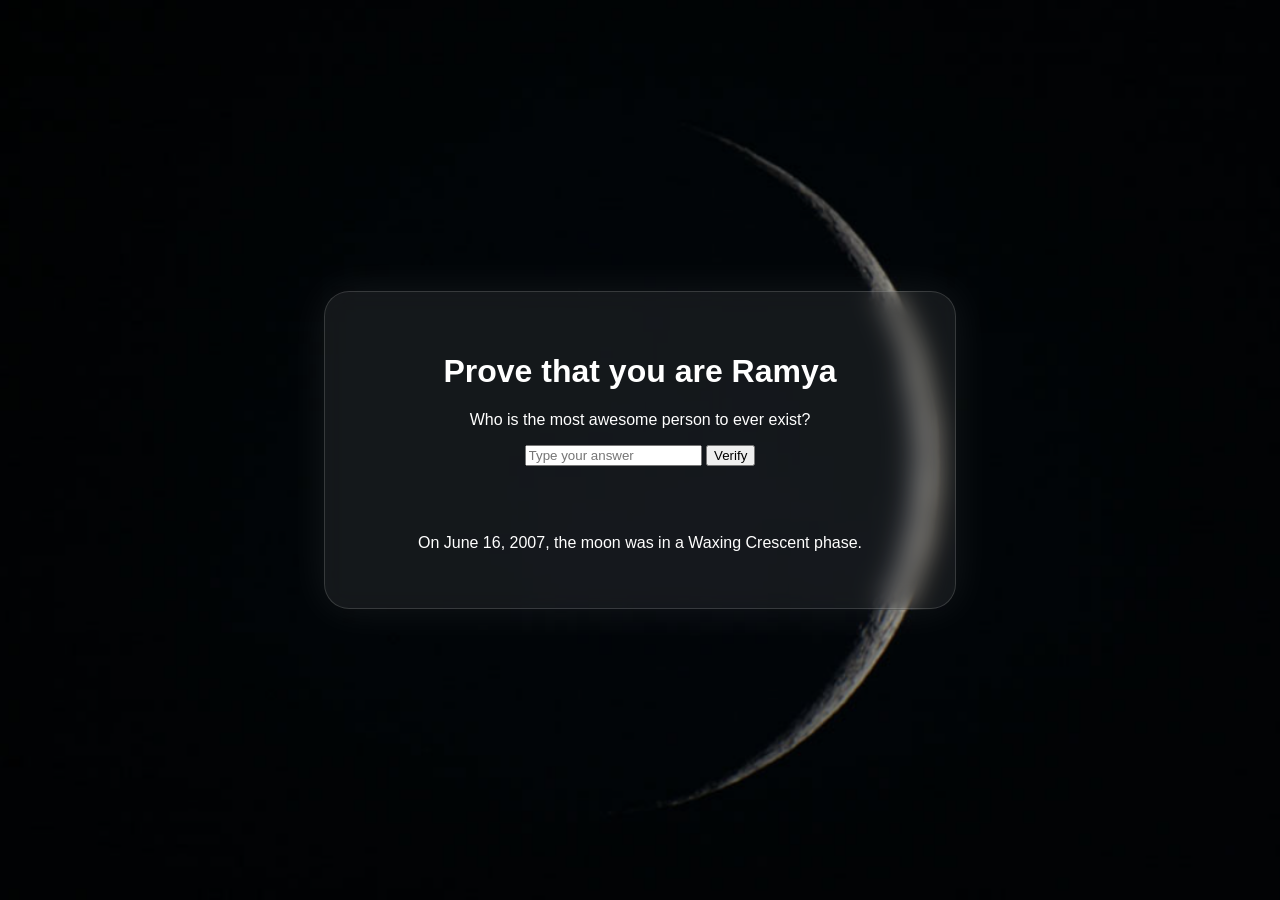
<file: index.html>
<!DOCTYPE html>
<html>

<head>
    <title>ROMYA VERIFICATION PAGE</title>
    <link rel="stylesheet" href="login.css">
</head>

<body>
        <div class="login-box">

            <h1>Prove that you are Ramya</h1>

            <p>
                Who is the most awesome person to ever exist?
            </p>

            <input
                type="text"
                id="answer"
                placeholder="Type your answer">

            <button onclick="checkAnswer()">
                Verify
            </button>

            <p id="message"></p>
<p class="moon-caption">
On June 16, 2007, the moon was in a Waxing Crescent phase.
</p>
        </div>
<script src="login.js"></script>
</body>

</html>
</file>
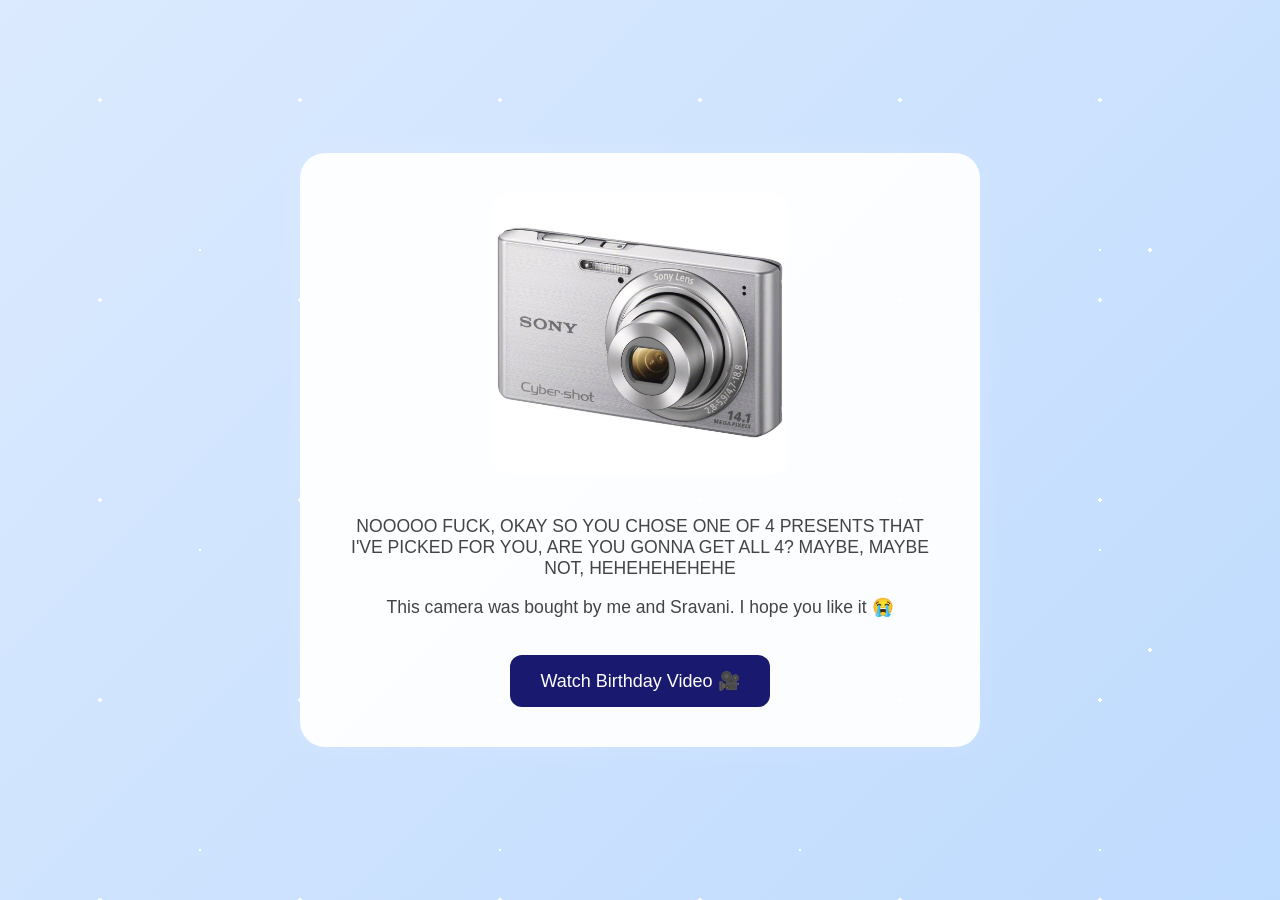
<file: gift1.html>
<!DOCTYPE html>
<html>

<head>
    <title>DIGICAAAMMMMM</title>
    <link rel="stylesheet" href="style.css">
</head>

<body class="digicam-bg">
    <div class="container">
        <img src="images/camera.jpg">
    

    <p>
        NOOOOO FUCK, OKAY SO YOU CHOSE ONE OF 4 PRESENTS THAT I'VE PICKED FOR YOU,
        ARE YOU GONNA GET ALL 4? MAYBE, MAYBE NOT, HEHEHEHEHEHE
    </p>

    <p>
        This camera was bought by me and Sravani.
        I hope you like it 😭
    </p>

    <button onclick="window.location.href='birthdayvideo.html'">
        Watch Birthday Video 🎥
    </button>
</div>
</body>

</html>
</file>
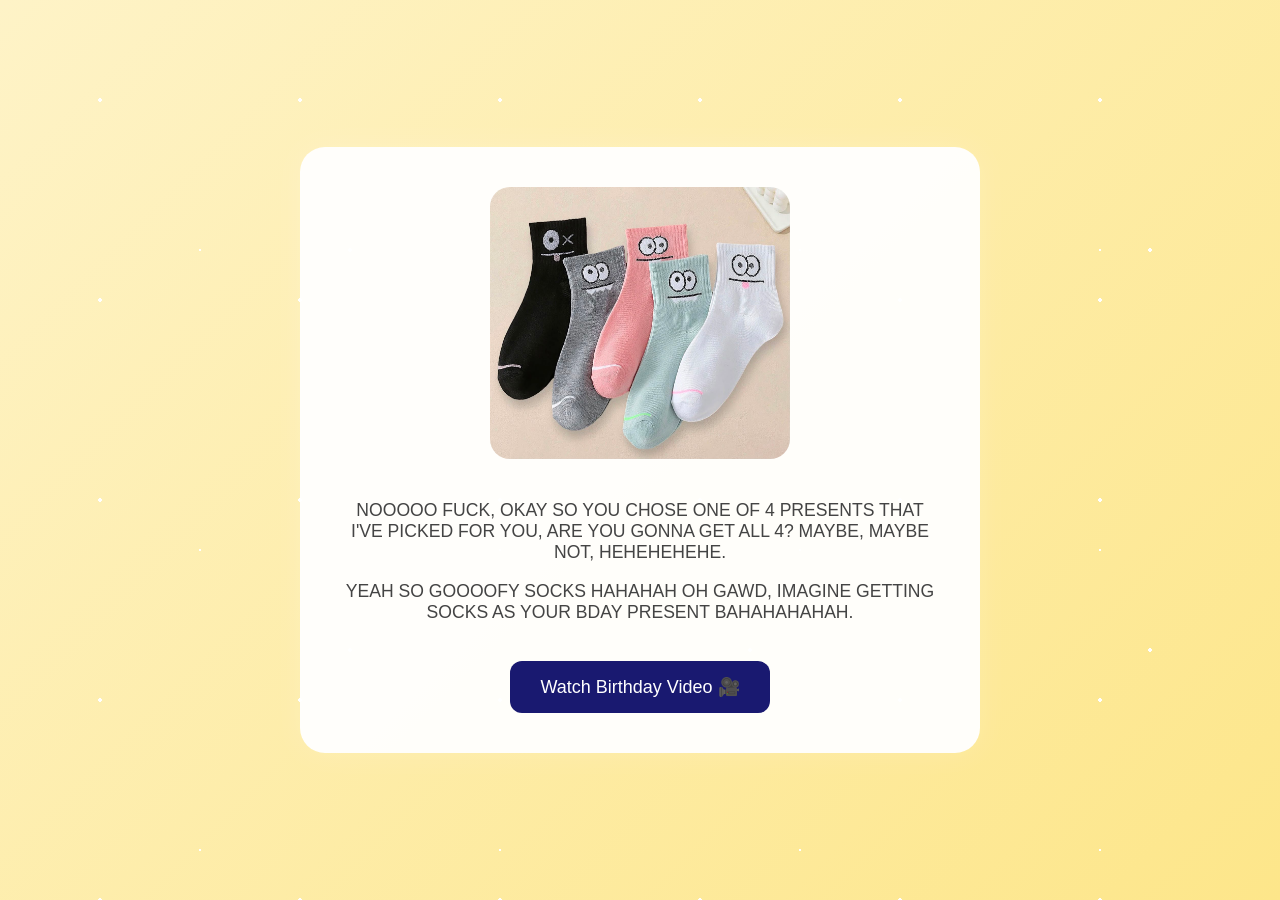
<file: gift2.html>
<!DOCTYPE html>
<html>

<head>
    <title>Goofy Socks 🧦</title>
    <link rel="stylesheet" href="style.css">
</head>

<body class="socks-bg">

    <div class="container">
        <img src="images/goofysocks.jpg">
    

    <p>
        NOOOOO FUCK, OKAY SO YOU CHOSE ONE OF 4 PRESENTS THAT I'VE PICKED FOR YOU,
        ARE YOU GONNA GET ALL 4? MAYBE, MAYBE NOT, HEHEHEHEHE.
    </p>

    <p>
        YEAH SO GOOOOFY SOCKS HAHAHAH OH GAWD,
        IMAGINE GETTING SOCKS AS YOUR BDAY PRESENT BAHAHAHAHAH.
    </p>

    <button onclick="window.location.href='birthdayvideo.html'">
        Watch Birthday Video 🎥
    </button>
</div>  
</body>

</html>
</file>
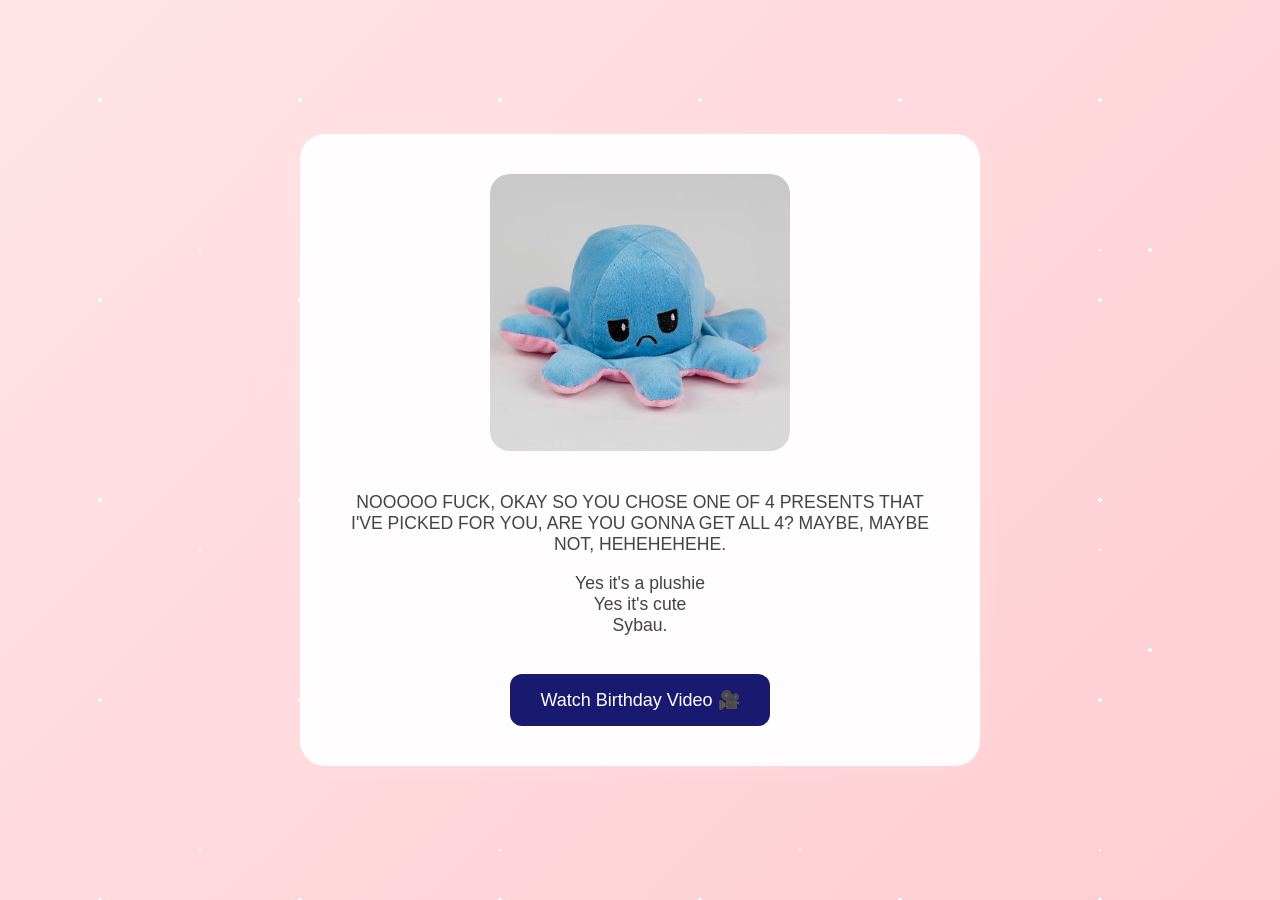
<file: gift3.html>
<!DOCTYPE html>
<html>

<head>
    <title>Plushie</title>
    <link rel="stylesheet" href="style.css">
</head>

<body class="plushie-bg">
<div class="container">

    <img src="images/plushie.jpg">

    <p>
        NOOOOO FUCK, OKAY SO YOU CHOSE ONE OF 4 PRESENTS THAT I'VE PICKED FOR YOU,
        ARE YOU GONNA GET ALL 4? MAYBE, MAYBE NOT, HEHEHEHEHE.
    </p>

    <p>
        Yes it's a plushie<br>
        Yes it's cute <br>
        Sybau.
    </p>

    <button onclick="window.location.href='birthdayvideo.html'">
        Watch Birthday Video 🎥
    </button>

</div>

</body>

</html>
</file>
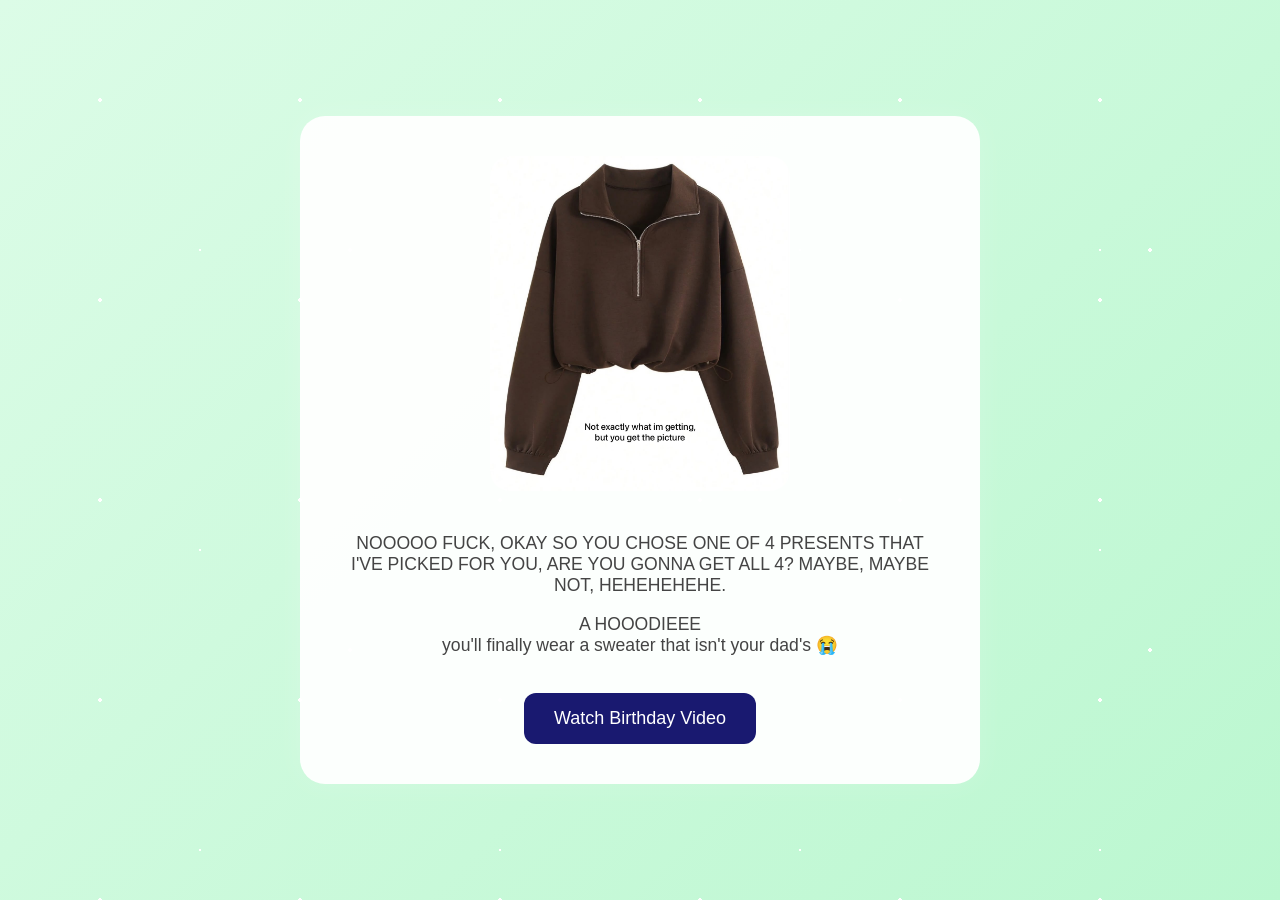
<file: gift4.html>
<!DOCTYPE html>
<html>

<head>
    <title>Hoodie</title>
    <link rel="stylesheet" href="style.css">
</head>

<body class="sweater-bg">
    <div class="container"> 


    <img src="images/sweater.jpg">

    <p>
        NOOOOO FUCK, OKAY SO YOU CHOSE ONE OF 4 PRESENTS THAT I'VE PICKED FOR YOU,
        ARE YOU GONNA GET ALL 4? MAYBE, MAYBE NOT, HEHEHEHEHE.
    </p>

    <p>
        A HOOODIEEE<br>
        you'll finally wear a sweater that isn't your dad's 😭
    </p>

    <button onclick="window.location.href='birthdayvideo.html'">
        Watch Birthday Video 
    </button>
</div>
</body>

</html>
</file>
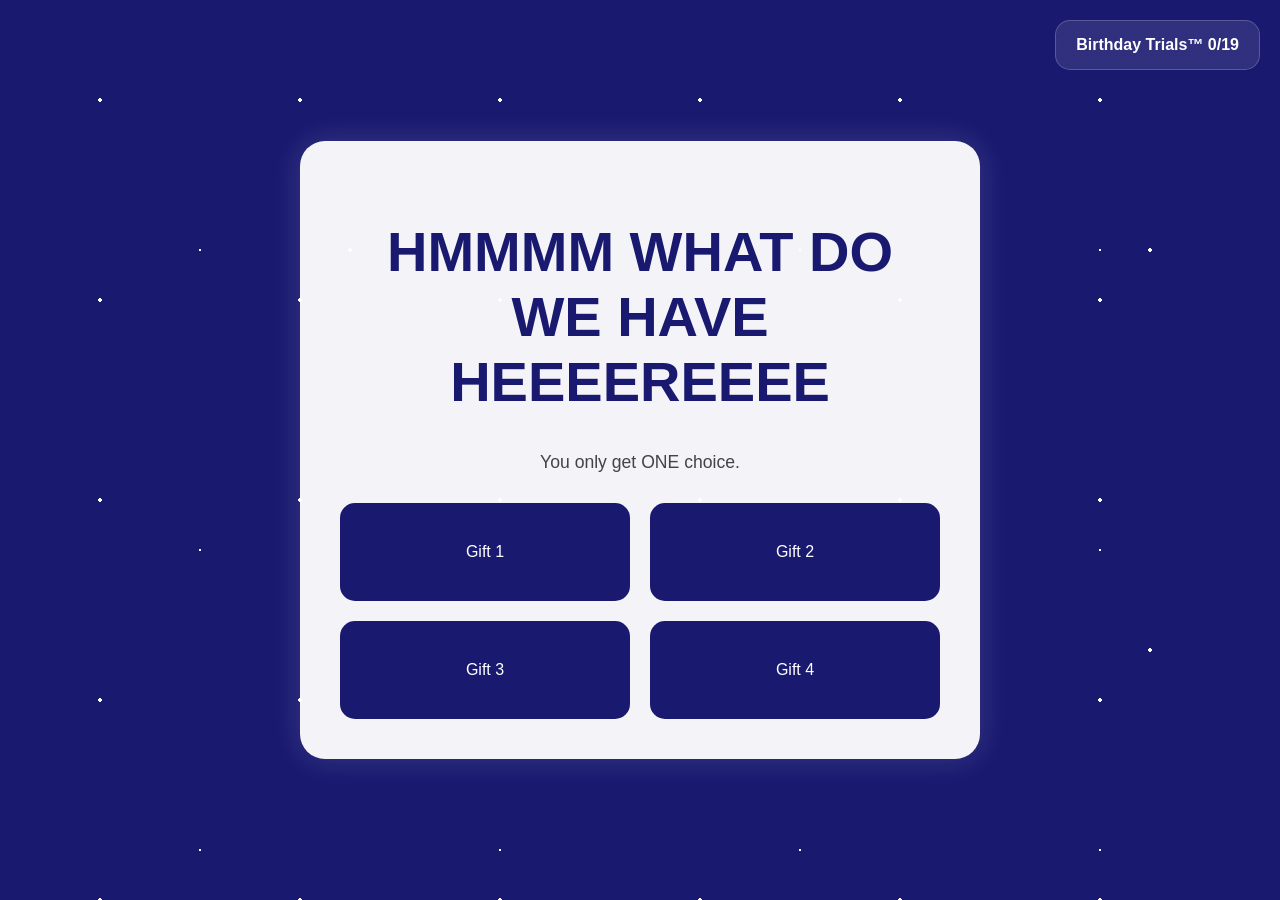
<file: gifts.html>
<!DOCTYPE html>
<html>
<head>
    <title>Choose Your Gift</title>
    <link rel="stylesheet" href="style.css">
</head>

<body>

    <div class="container">

        <h1>HMMMM WHAT DO WE HAVE HEEEEREEEE</h1>

        <p>
            You only get ONE choice.
        </p>

        <div class="gift-grid">

        <div class="gift-box" id="gift1"> Gift 1</div>
        <div class="gift-box" id="gift2"> Gift 2</div>
        <div class="gift-box" id="gift3"> Gift 3</div>
        <div class="gift-box" id="gift4"> Gift 4</div>

        </div>

    </div>

<div id="popup" class="popup">
    

    <div class="popup-content">


       <img
    id="memeImage"
    src="images/rock.jpg"
    alt="meme"
    width="300"
>

       <h2 id="popupTitle">
    WOOOOAH why you rushing,
    take your time and choose wisely gng
</h2>

<p id="popupText">
    The other gifts mIght be betterrrrrr(they def are'nt all same or are they?😛)
    Look, if you had one shot or one opportunity...
</p>                                                                                                                    

        <button id="confirmBtn">
            Sybau and let me click in peace
        </button>

        <button id="cancelBtn">
            I'm dumb gimme some time
                </button>

    </div>

</div>
<script src="gifts.js"></script>
</body>

</html>
</file>
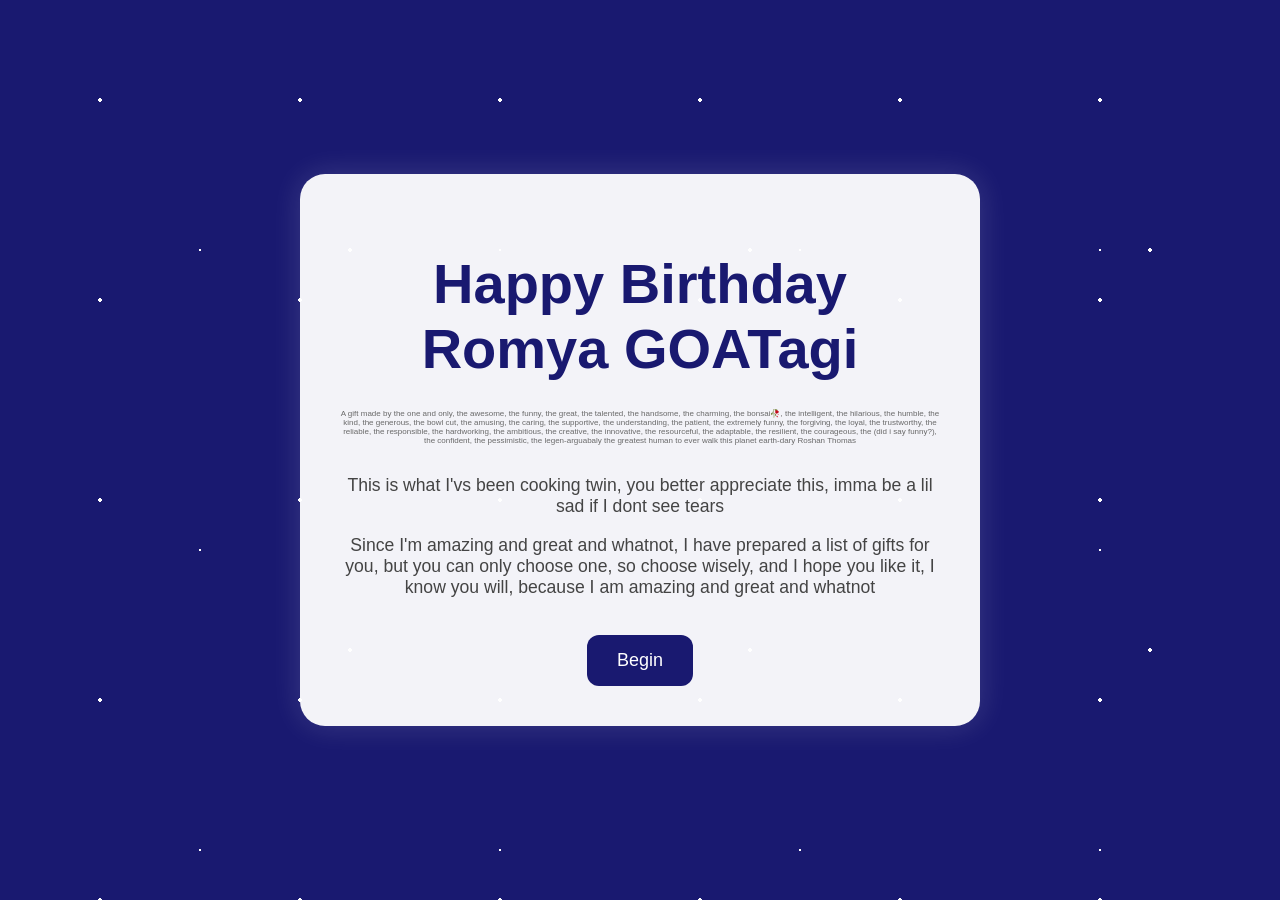
<file: home.html>
<!DOCTYPE html>
<html lang="en">
<head>
    <link href="https://fonts.googleapis.com/css2?family=Comfortaa:wght@300;400;500;700&display=swap" rel="stylesheet">
    <meta charset="UTF-8">
    <meta name="viewport" content="width=device-width, initial-scale=1.0">
    <title>Happy Birthday Romya MOATaghee</title>

    <link rel="stylesheet" href="style.css">
</head>

<body>
  

    <div class="container">
        
        <h1>Happy Birthday Romya GOATagi</h1>
<p class="subtitle">
    A gift made by the one and only, the awesome, the funny, the great, the talented, the handsome, the charming, the bonsai🥀, the intelligent, the hilarious, the humble, the kind, the generous, the bowl cut, the amusing, the caring, the supportive, the understanding, the patient, the extremely funny, the forgiving, the loyal, the trustworthy, the reliable, the responsible, the hardworking, the ambitious, the creative, the innovative, the resourceful, the adaptable, the resilient, the courageous, the (did i say funny?), the confident, the pessimistic, the legen-arguabaly the greatest human to ever walk this planet earth-dary Roshan Thomas
</p>
        <p>
            This is what I'vs been cooking twin, you better appreciate this, imma be a lil sad if I dont see tears 
        </p>

        <p>
            Since I'm amazing and great and whatnot, I have prepared a list of gifts for you, but you can only choose one, so choose wisely, and I hope you like it, I know you will, because I am amazing and great and whatnot
        </p>

             <button id="beginBtn">Begin</button>
    </div>

    <script src="script.js"></script>

</body>
</html>
</file>
<file: login.css>
body {

    margin: 0;
    height: 100vh;

    background-image: url("images/moonjune16.jpg");

    background-size: cover;
    background-position: center;
    background-repeat: no-repeat;

    display: flex;
    justify-content: center;
    align-items: center;

    overflow: hidden;

    font-family: 'Quicksand', sans-serif;
}
.login-box {

    background: rgba(255,255,255,0.08);

    backdrop-filter: blur(12px);

    border: 1px solid rgba(255,255,255,0.15);

    border-radius: 25px;

    padding: 40px;

    width: 550px;

    text-align: center;

    color: white;

    box-shadow:
        0 0 40px rgba(255,255,255,0.08);
}
.login-box button:hover {

    transform: scale(1.08);

    background: rgba(255,255,255,0.25);

    box-shadow: 0 0 20px rgba(255,255,255,0.4);
}
.login-box h1,
.login-box p {
    color: white;
}
#message {

    margin-top: 20px;

    font-size: 18px;

    font-weight: bold;

    color: #ffd700;

    min-height: 30px;
}
</file>
<file: style.css>
body{
    margin:0;
    height:100vh;
    display:flex;
    justify-content:center;
    align-items:center;
    background:#191970;
    overflow:hidden;
    font-family:'Quicksand', sans-serif;
}

@keyframes popupAppear{
    from{
        transform:scale(0.8);
        opacity:0.2;
    }

    to{
        transform:scale(1);
        opacity:1;
    }
}

/* Stars */
body::before{
    content:"";
    position:absolute;
    width:100%;
    height:100%;

    background-image:
        radial-gradient(white 2px, transparent 2px),
        radial-gradient(white 1px, transparent 1px),
        radial-gradient(white 2px, transparent 2px);

    background-size:
        200px 200px,
        300px 300px,
        400px 400px;

    background-position:
        0 0,
        50px 100px,
        150px 50px;

    animation: twinkle 4s infinite alternate;
}

@keyframes twinkle{
    from{
        opacity:0.5;
    }
    to{
        opacity:1;
    }
}

.container{
    position:relative;
    z-index:1;

    background:rgba(255,255,255,0.95);
    padding:40px;
    border-radius:25px;

    text-align:center;
    width:80%;
    max-width:600px;

    box-shadow:0 0 30px rgba(255,255,255,0.15);
}

h1{
    color:#191970;
    font-size:3.5rem;
}
.subtitle{
    color: #696969;
    font-size:0.5rem;
    margin-top:-10px;
    margin-bottom:30px;
}

h2{
    color:#3f51b5;
}

p{
    color:#444;
    font-size:1.1rem;
}

button{
    margin-top:20px;

    background:#191970;
    color:white;

    border:none;
    border-radius:12px;

    padding:15px 30px;
    font-size:18px;

    cursor:pointer;

    transition:0.3s;
}

button:hover{
    transform:scale(1.08);
}

/* Gift Grid */

.gift-grid{
    display:grid;
    grid-template-columns:1fr 1fr;
    gap:20px;
    margin-top:30px;
}

.gift-box{
    background:#191970;
    color:white;
    padding:40px;
    border-radius:15px;
    cursor:pointer;
    transition:0.3s;
}

.gift-box:hover{
    transform:scale(1.05);
}
.popup{
    display:none;

    position:fixed;
    top:0;
    left:0;

    width:100%;
    height:100%;

    background:rgba(0,0,0,0.8);

    justify-content:center;
    align-items:center;

    z-index:999;
}

.popup-content{
            animation: popupAppear 0.5s ease;
    background:rgb(60, 146, 193);

    padding:30px;

    border-radius:20px;

    text-align:center;

    max-width:500px;

    box-shadow:0 0 30px rgba(0,0,0,0.4);
}

.popup-content img{
    width:250px;

    border-radius:12px;

    margin-bottom:15px;
}
.digicam-bg {
    background: linear-gradient(135deg, #dbeafe, #bfdbfe);
}

.plushie-bg {
    background: linear-gradient(135deg, #ffe4e6, #fecdd3);
}

.socks-bg {
    background: linear-gradient(135deg, #fef3c7, #fde68a);
}

.sweater-bg {
    background: linear-gradient(135deg, #dcfce7, #bbf7d0);
}
.container {
    text-align: center;
    padding: 40px;
}
.container img {
    width: 300px;
    border-radius: 20px;
    margin-bottom: 20px;
}
body {
    margin: 0;
    overflow: hidden;
    font-family: Arial, sans-serif;
}
.trial-button {

    position: absolute;

    padding: 15px 25px;

    color: white;

    background: rgba(255,255,255,0.15);

    backdrop-filter: blur(10px);

    -webkit-backdrop-filter: blur(10px);

    border: 1px solid rgba(255,255,255,0.25);

    border-radius: 15px;

    cursor: pointer;

    z-index: 999;

    box-shadow:
        0 0 20px rgba(255,255,255,0.15);

    transition:
        transform 0.3s,
        background 0.3s,
        box-shadow 0.3s;

    font-size: 16px;

    font-weight: bold;
}

.trial-button:hover {

    transform: scale(1.08);

    background: rgba(255,255,255,0.25);

    box-shadow:
        0 0 30px rgba(255,255,255,0.3);
}
#trialCounter {

    position: fixed;

    top: 20px;
    right: 20px;

    background: rgba(255,255,255,0.1);

    backdrop-filter: blur(10px);

    border: 1px solid rgba(255,255,255,0.2);

    padding: 15px 20px;

    border-radius: 15px;

    color: white;

    font-weight: bold;

    z-index: 1000;
}
.shooting-star {

    position: fixed;

    width: 180px;
    height: 3px;

    border-radius: 999px;

    background: linear-gradient(
        to left,
        rgba(255,255,255,1),
        rgba(255,255,255,0)
    );

    box-shadow:
        0 0 6px rgba(255,255,255,0.8),
        0 0 12px rgba(255,255,255,0.6),
        0 0 20px rgba(255,255,255,0.4);

    pointer-events: none;

    z-index: 9999;

    transform: rotate(-35deg);

    animation: shootingStar 1.8s linear forwards;
}
@keyframes shootingStar {

    from {

        opacity: 1;

        transform:
            translate(0,0)
            rotate(-35deg);
    }

    to {

        opacity: 0;

        transform:
            translate(600px,300px)
            rotate(-35deg);
    }
}
</file>
